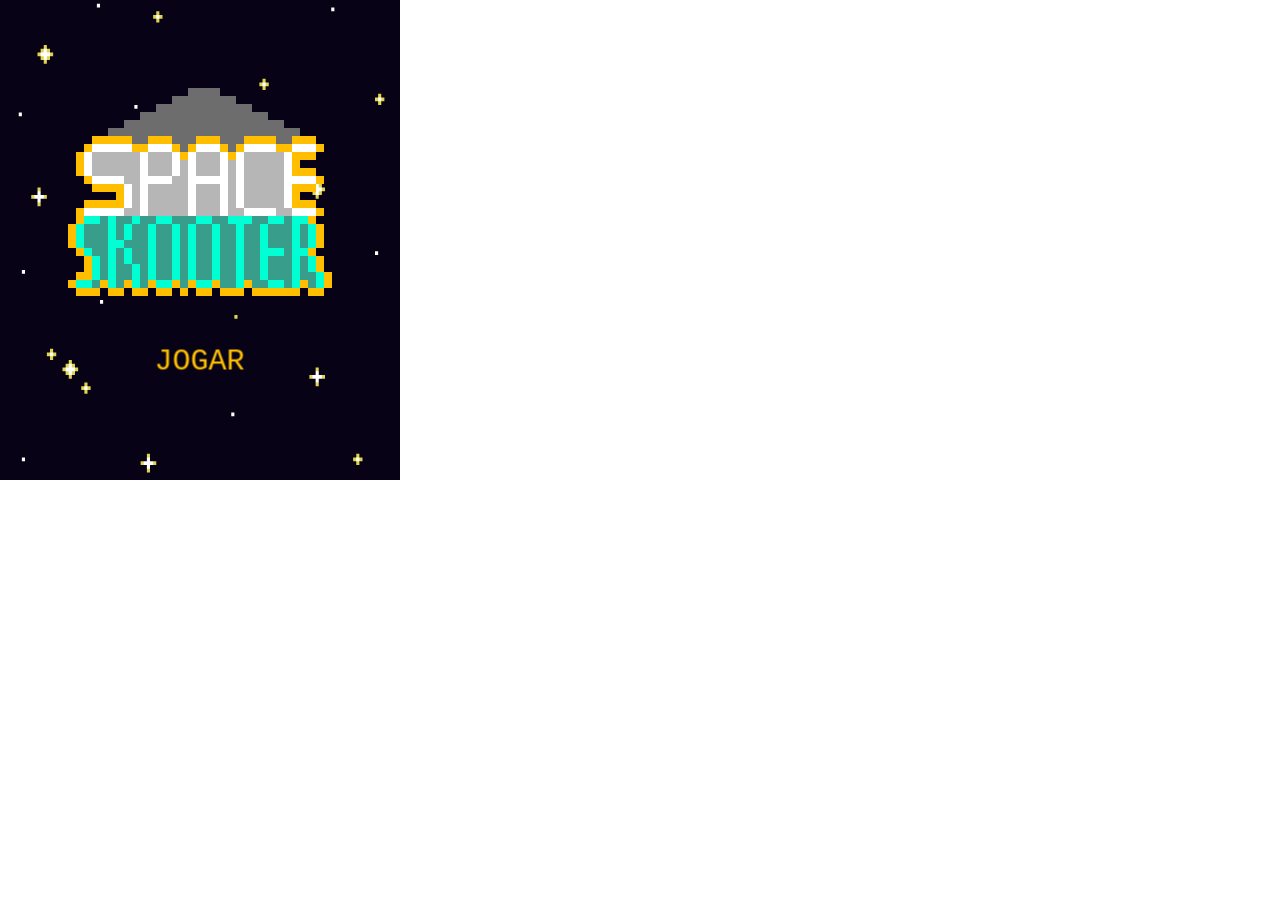
<file: Minigame/index.html>
<!DOCTYPE html>
<html lang="">
<head>
    <meta charset="UTF-8">
    <title>Minigame - Flappy Skooters</title>
    <script src="js/phaser.min.js"></script>
    <script src="js/main.js"></script>
    <script src="js/sceneMain.js"></script>
    <script src="js/sceneStart.js"></script>
    <script src="js/sceneDead.js"></script>
    <style>
        * {margin:auto;}
    </style>
</head>
<body>
    <div id="phaser-game"></div>
</body>
</html>
</file>
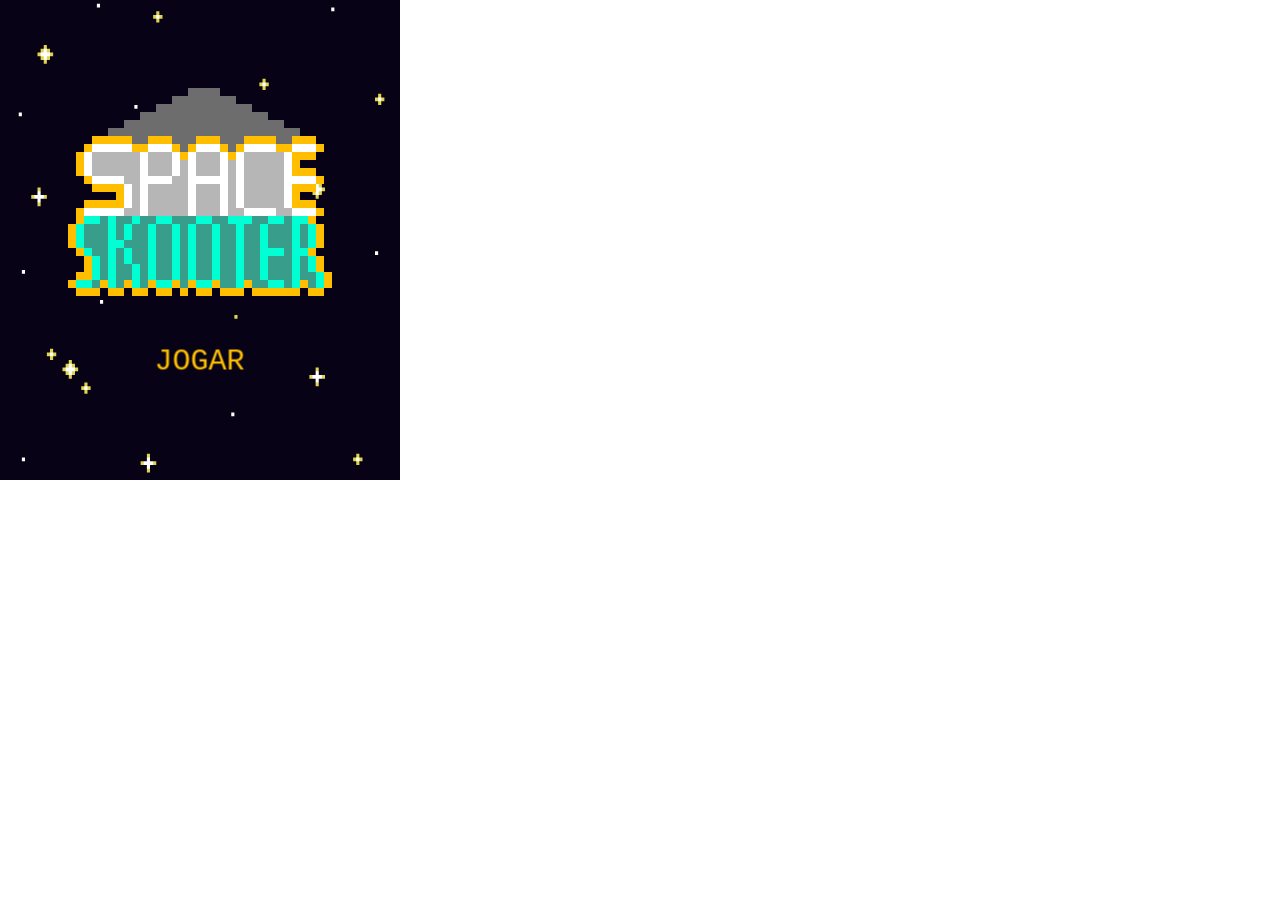
<file: Minigame/game.html>
<!DOCTYPE html>
<html lang="">
<head>
    <meta charset="UTF-8">
    <title>Game Title Here</title>
    <script src="js/phaser.min.js"></script>
    <script src="js/main.js"></script>
    <script src="js/sceneMain.js"></script>
    <script src="js/sceneStart.js"></script>
    <script src="js/sceneDead.js"></script>
    <style>
        * {margin:auto;}
    </style>
</head>
<body>
    <div id="phaser-game"></div>
</body>
</html>
</file>
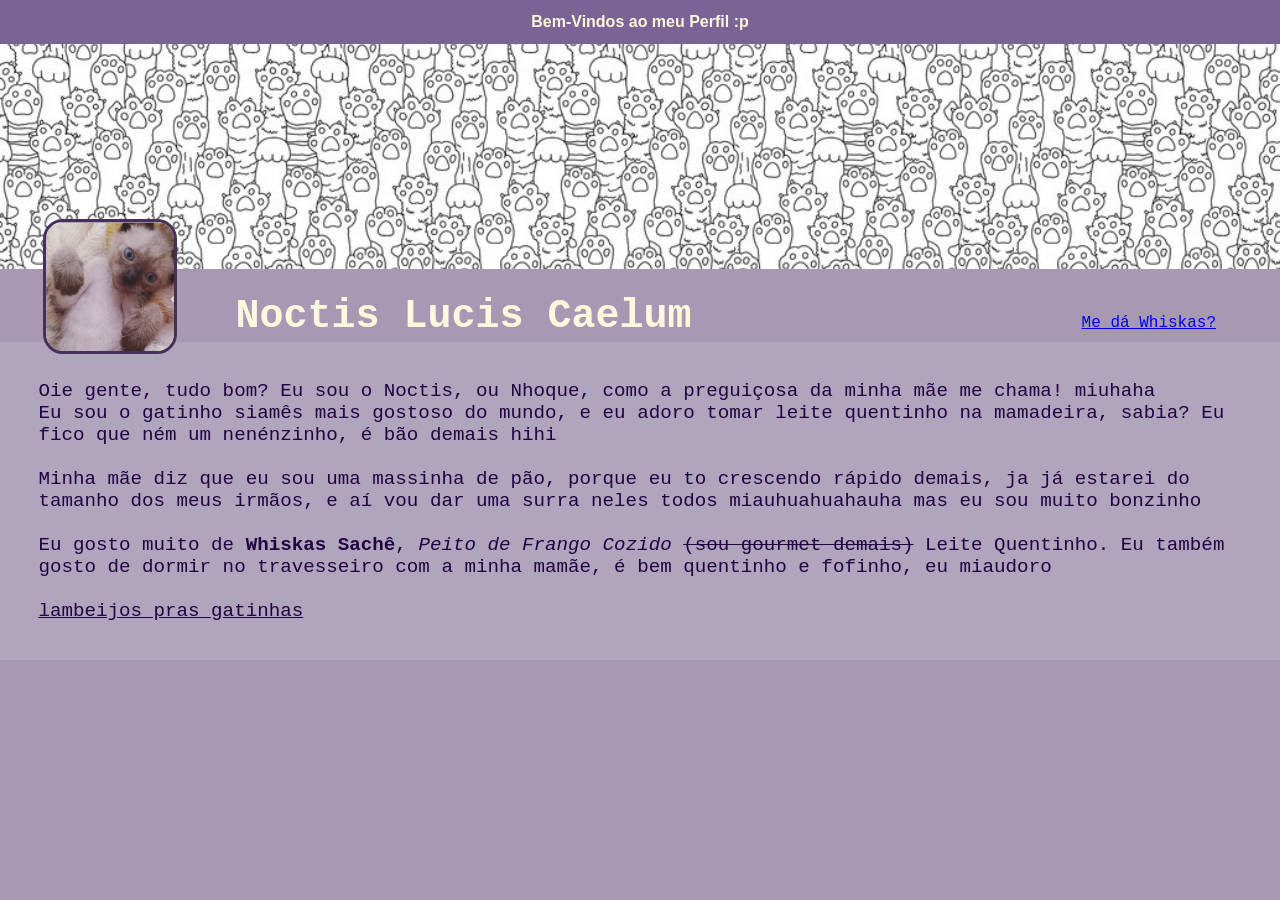
<file: Exercícios/03_exercicio_perfil_responsivo/03_exercicio_perfil_responsivo.html>
<!DOCTYPE html>
<html lang="pt-BR">
<head>
    <meta charset="UTF-8">
    <meta name="viewport" content="width=device-width, initial-scale=1.0">
    <link rel="stylesheet" type="text/css" href="perfil_agoraVai.css"> 
    <title>Perfil do Noctis</title>
</head>
<body class="body">

    <div class="divFixed">Bem-Vindos ao meu Perfil :p</div>
    <!--Capa de Fundo-->
    <div class="divCapaFundo">    </div>
    <!--Fundo-->
    <div class="divFundoGeral">
        <div class="divFotoPerfil">
            <img src="./fotonoc.PNG" class="imagemPerfil">
        </div>

        <!--Nome Completo e Link Interesses-->
        <div class="divNomeCompleto">
                <h1 class="name">Noctis Lucis Caelum</h1>
        </div>
        <div class="link">
            <a href="https://www.petlove.com.br/racao-whiskas-sache-carne-para-gatos-adultos-castrados/p?raccoon_param1=DSA_ND_TodasPaginas_Novos_TF_ROAS&gclid=Cj0KCQjw7ZL6BRCmARIsAH6XFDKc6JdHeFGX4c1IYGPBCZ3tKIAuK_2Z0WTZtjqctbpZy_Tf68mKW3IaAoUyEALw_wcB" target="blank">Me dá Whiskas?</a>
        </div>
        
        <!--Conteúdo da página-->
        <div class="divConteudo">
            <p>Oie gente, tudo bom? Eu sou o Noctis, ou Nhoque, como a preguiçosa da minha mãe me chama! miuhaha
            
            <br><p> Eu sou o gatinho siamês mais gostoso do mundo, e eu adoro tomar leite quentinho na mamadeira, sabia? Eu fico que ném um nenénzinho, é bão demais hihi</p>
            <br><p>Minha mãe diz que eu sou uma massinha de pão, porque eu to crescendo rápido demais, ja já estarei do tamanho dos meus irmãos, e aí vou dar uma surra neles todos miauhuahuahauha mas eu sou muito bonzinho</p>
            <br><p>Eu gosto muito de <b>Whiskas Sachê</b>, <i> Peito de Frango Cozido</i> <s>(sou gourmet demais)</s> Leite Quentinho. Eu também gosto de dormir no travesseiro com a minha mamãe, é bem quentinho e fofinho, eu miaudoro <br><br> <u>lambeijos pras gatinhas</u></p>
            
        </div>
    </div>
    
</body>
</html>
</file>
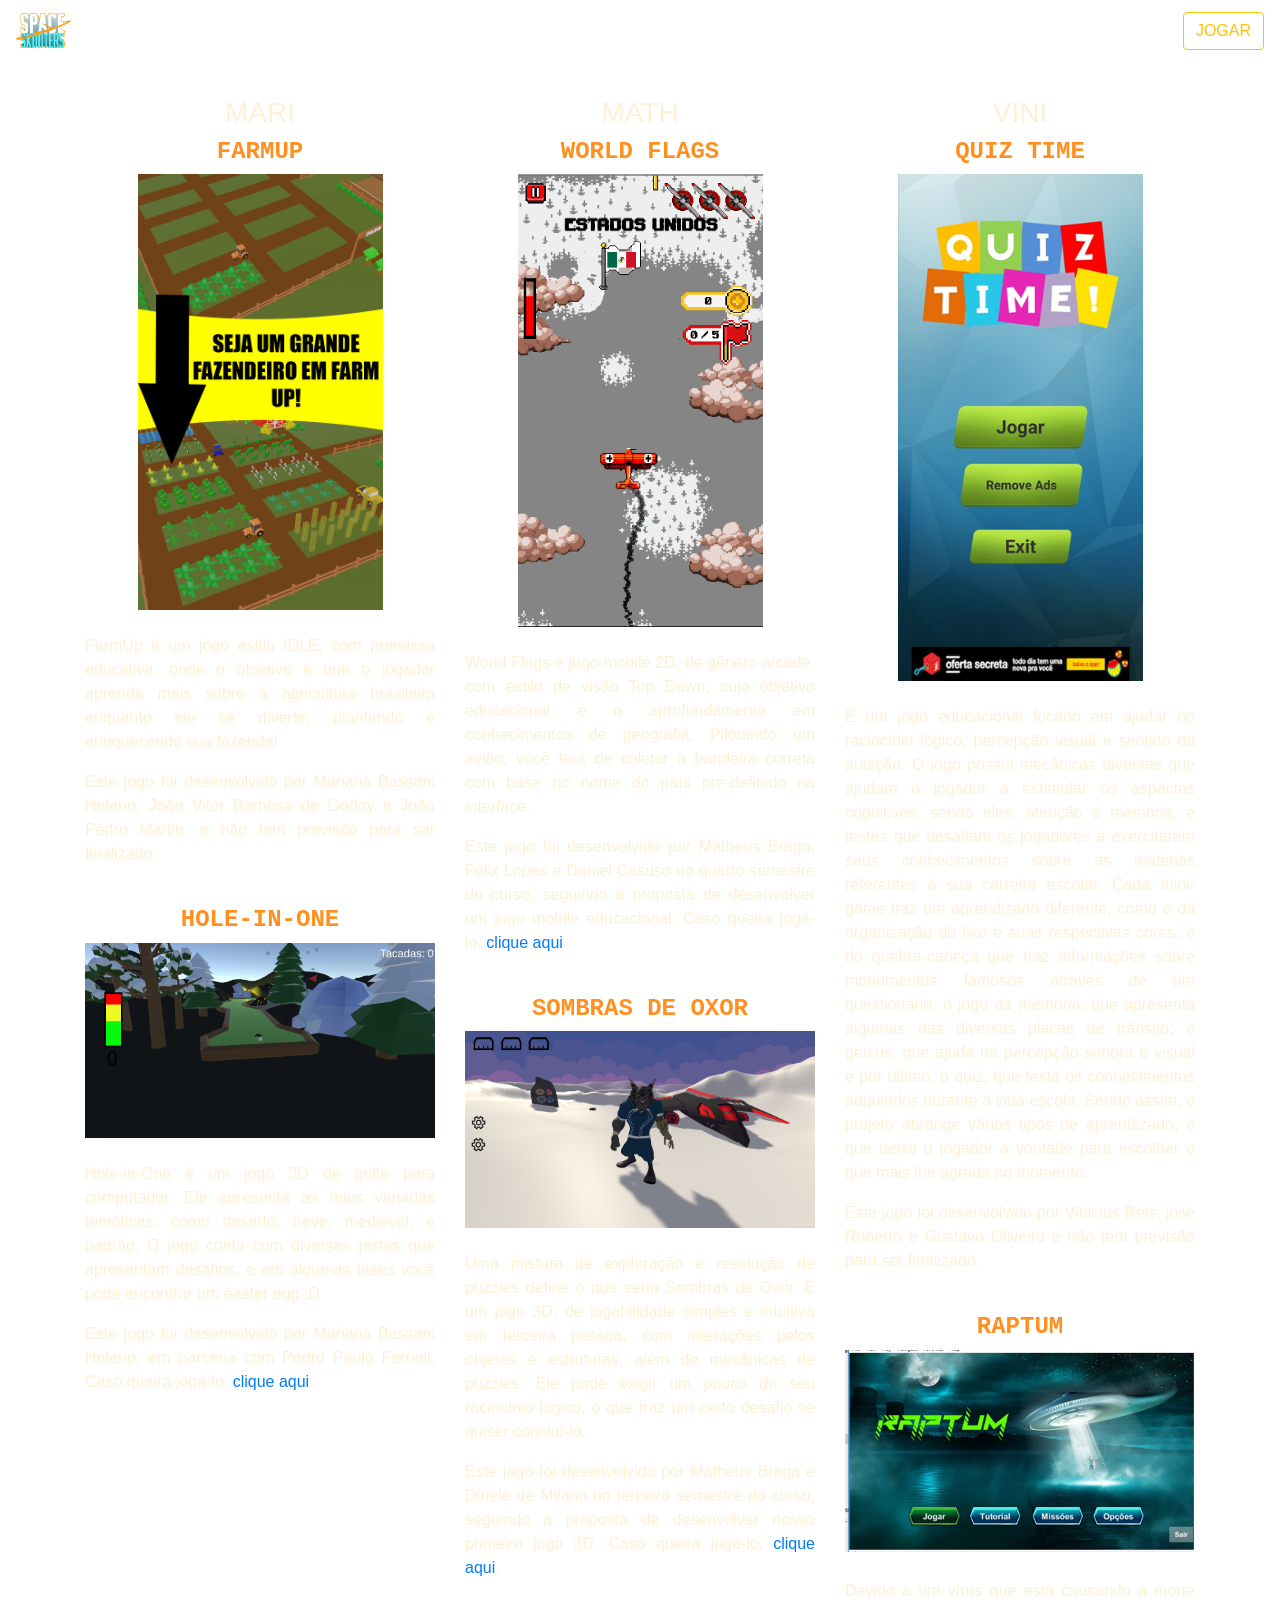
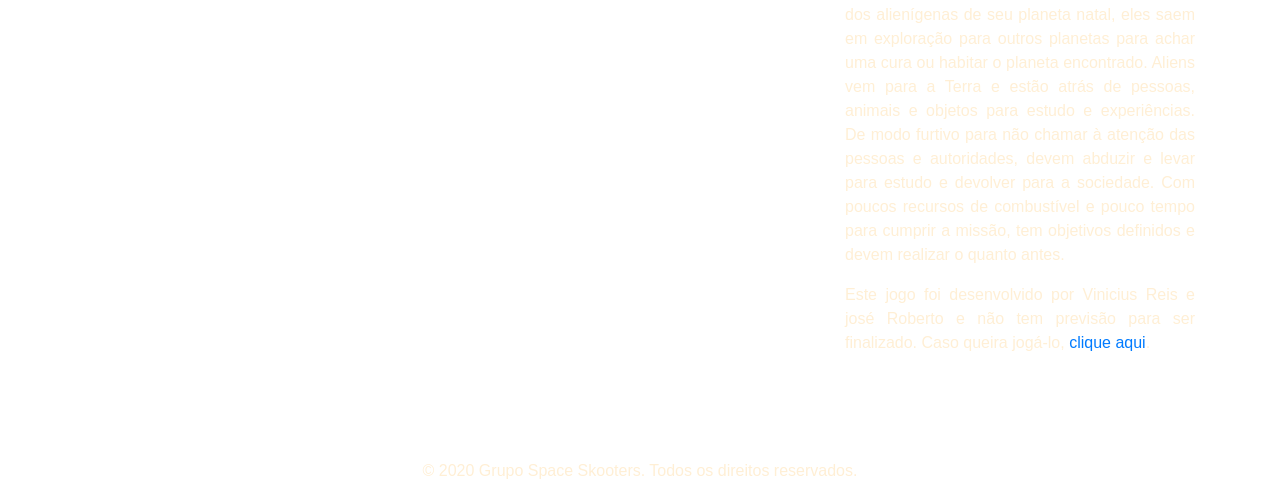
<file: Projetos/01_site_grupo/demais_proj.html>
<!DOCTYPE html>
<html lang="pt-BR">

<head>
    <meta charset="UTF-8">
    <meta name="viewport" content="width=device-width, initial-scale=1.0">
    <link rel="stylesheet" type="text/css" href="./CSS/estilo.css">
    <link rel="stylesheet" type="text/css" href="./CSS/bootstrap.min.css">
    <script type="text/javascript" src="./JavaScript/jquery-3.5.1.min.js"></script>
    <script type="text/javascript" src="./JavaScript/bootstrap.bundle.min.js"></script>
    <!--Ícone de navegador Space Skooters-->
    <link rel="icon" type="image/png" href="ImagensProjeto/LogoÍconeSemFundo.png">
    <title>Outros Projetos - Space Skooters</title>
</head>

<body class="bodybg">
    <div class="container">
        <!--Menu de Navegação-->
        <nav class="navbar navbar-expand-lg fixed-top navbar-dark bodybg">
            <a class="navbar-brand" href="pag_inicial.html">
                <img src="ImagensProjeto/LogoSpaceSkooters.png" width="55" height="35" alt="">
            </a>
            <button class="navbar-toggler" type="button" data-toggle="collapse" data-target="#navbarNavAltMarkup"
                aria-controls="navbarNavAltMarkup" aria-expanded="false" aria-label="Toggle navigation">
                <span class="navbar-toggler-icon"></span>
            </button>
            <div class="collapse navbar-collapse" id="navbarNavAltMarkup">
                <div class="navbar-nav">
                    <a class="nav-link" href="pag_inicial.html">Início</a>
                    <a class="nav-link" href="detalhe_proj_final.html">Projeto Final</a>
                    <a class="nav-link active" href="demais_proj.html">Outros Projetos</a>
                    <a class="nav-link" href="minigame.html">Minigame</a>
                    <a class="nav-link" href="grupo_integrantes.html">Sobre Nós</a>
                </div>
            </div>
            <a class="d-none d-sm-block btn btn-outline-warning" href="https://matheus-braga.itch.io/space-skooters"
                target="_blank" role="button">JOGAR</a>
        </nav>
        <br><br><br><br>

        <div class="row text-center">
            <!--Jogos da Mari-->
            <div class="col-md-4 col-sm-12">
                <h3>MARI</h3>
                <div>

                    <h4 class="titleDetalheProj">FARMUP</h4>
                    <div>
                        <img class="imgCel" src="./ImagensProjeto/pRINT2.png">
                    </div>
                    <br>
                    <div>
                        <p class="text-justify"> FarmUp é um jogo estilo IDLE, com premissa educativa, onde o objetivo é
                            que o jogador
                            aprenda
                            mais
                            sobre a agricultura brasileira enquanto ele se diverte, plantando e enriquecendo sua
                            fazenda!
                        </p>
                    </div>
                    <div>
                        <p class="text-justify"> Este jogo foi desenvolvido por Mariana Bassani Heleno, João Vitor
                            Barbosa de Godoy e
                            João
                            Pedro Martin, e não tem previsão para ser finalizado.</p>
                    </div>
                </div>
                <br>
                <div>
                    <h4 class="titleDetalheProj">HOLE-IN-ONE</h4>
                    <div>
                        <img class="imgLogo" src="./ImagensProjeto/holeinone.png" alt="">
                    </div>
                    <br>
                    <div>
                        <p class="text-justify">
                            Hole-in-One é um jogo 3D de golfe para computador. Ele apresenta as mais variadas temáticas,
                            como deserto, neve, medieval, e padrão. O jogo conta com diversas pistas que apresentam
                            desafios, e em algumas fases você pode encontrar um easter egg ;D
                        </p>
                    </div>
                    <div>
                        <p class="text-justify">
                            Este jogo foi desenvolvido por Mariana Bassani Heleno, em parceria com Pedro Paulo
                            Ferrioli.
                            Caso queira jogá-lo, <a href="https://ferriolli.itch.io/hole-in-one">clique aqui</a>.
                        </p>
                    </div>
                </div>
                <br><br>
            </div>

            <!--Jogos do Math-->
            <div class="col-md-4 col-sm-12">
                <h3>MATH</h3>
                <div>

                    <h4 class="titleDetalheProj">WORLD FLAGS</h4>
                    <div>
                        <img class="imgCel" src="./ImagensProjeto/MatheusWorldFlags.png">
                    </div>
                    <br>
                    <div>
                        <p class="text-justify">
                            World Flags é jogo mobile 2D, de gênero arcade, com estilo de visão Top Down, cujo
                            objetivo educacional é o aprofundamento em conhecimentos de geografia. Pilotando um
                            avião, você terá de coletar a bandeira correta com base no nome do país pré-definido
                            na interface.
                        </p>
                    </div>
                    <div>
                        <p class="text-justify">
                            Este jogo foi desenvolvido por Matheus Braga, Félix Lopes e Daniel Casuso no quarto semestre
                            do curso,
                            seguindo a proposta de desenvolver um jogo mobile educacional.
                            Caso queira jogá-lo, <a href="https://amzn.to/33aRjaO">clique aqui</a>.
                        </p>
                    </div>
                </div>
                <br>
                <div>
                    <h4 class="titleDetalheProj">SOMBRAS DE OXOR</h4>
                    <div>
                        <img class="imgLogo" src="./ImagensProjeto/MatheusSombrasDeOxor.png" alt="">
                    </div>
                    <br>
                    <div>
                        <p class="text-justify">
                            Uma mistura de exploração e resolução de puzzles define o que seria Sombras
                            de Oxor. É um jogo 3D, de jogabilidade simples e intuitiva em terceira pessoa, com
                            interações pelos
                            objetos e estruturas, além de mecânicas de puzzles. Ele pode exigir um pouco do seu
                            raciocínio lógico,
                            o que traz um certo desafio se quiser concluí-lo.
                        </p>
                    </div>
                    <div>
                        <p class="text-justify">
                            Este jogo foi desenvolvido por Matheus Braga e Dinele de Milano no terceiro semestre
                            do curso,
                            seguindo a proposta de desenvolver nosso primeiro jogo 3D.
                            Caso queira jogá-lo, <a href="https://grupo-11.itch.io/sombras-de-oxor">clique aqui</a>.
                        </p>
                    </div>
                </div>
                <br><br>
            </div>
            <!--Jogos do Vini-->
            <div class="col-md-4 col-sm-12">
                <div>
                    <h3>VINI</h3>
                    <div>

                        <h4 class="titleDetalheProj">QUIZ TIME</h4>
                        <div>
                            <img class="imgCel" src="./ImagensProjeto/Quiz.png">
                        </div>
                        <br>
                        <div>
                            <p class="text-justify"> É um jogo educacional focado em ajudar no raciocínio lógico,
                                percepção visual e sentido da audição. O jogo possui mecânicas diversas que ajudam o
                                jogador a estimular os aspectos cognitivos, sendo eles: atenção e memória, e testes que
                                desafiam os jogadores à exercitarem seus conhecimentos sobre as matérias referentes à
                                sua carreira escolar. Cada mini-game traz um aprendizado diferente, como o da
                                organização do lixo e suas respectivas cores; o do quebra-cabeça que traz informações
                                sobre monumentos famosos através de um questionário; o jogo da memória, que apresenta
                                algumas das diversas placas de trânsito; o genius, que ajuda na percepção sonora e
                                visual e por último, o quiz, que testa os conhecimentos adquiridos durante a vida
                                escola. Sendo assim, o projeto abrange vários tipos de aprendizado, o que deixa o
                                jogador a vontade para escolher o que mais lhe agrada no momento.
                            </p>
                        </div>
                        <div>
                            <p class="text-justify"> Este jogo foi desenvolvido por Vinicius Reis, josé Roberto e
                                Gustavo Oliveira e não tem previsão para ser finalizado.</p>
                        </div>
                    </div>
                    <br>
                    <div>
                        <h4 class="titleDetalheProj">RAPTUM</h4>
                        <div>
                            <img class="imgLogo" src="./ImagensProjeto/Raptum.png" alt="">
                        </div>
                        <br>
                        <div>
                            <p class="text-justify">
                                Devido a um vírus que está causando a morte dos alienígenas de seu planeta natal, eles
                                saem em exploração para outros planetas para achar uma cura ou habitar o planeta
                                encontrado. Aliens vem para a Terra e estão atrás de pessoas, animais e objetos para
                                estudo e experiências. De modo furtivo para não chamar à atenção das pessoas e
                                autoridades, devem abduzir e levar para estudo e devolver para a sociedade. Com poucos
                                recursos de combustível e pouco tempo para cumprir a missão, tem objetivos definidos e
                                devem realizar o quanto antes.
                            </p>
                        </div>
                        <div>
                            <p class="text-justify">
                                Este jogo foi desenvolvido por Vinicius Reis e josé Roberto e não tem previsão para ser
                                finalizado.
                                Caso queira jogá-lo, <a href="https://roberto3000.itch.io/raptum">clique aqui</a>.
                            </p>
                        </div>
                    </div>
                </div>
                <br><br>
            </div>
        </div>

        <!-- Rodapé -->
        <footer class="page-footer font-small">
            <!-- Copyright -->
            <br>
            <div class="footer-copyright text-center py-3">© 2020 Grupo Space Skooters. Todos os direitos reservados.
            </div>
        </footer>
    </div>
</body>

</html>
</file>
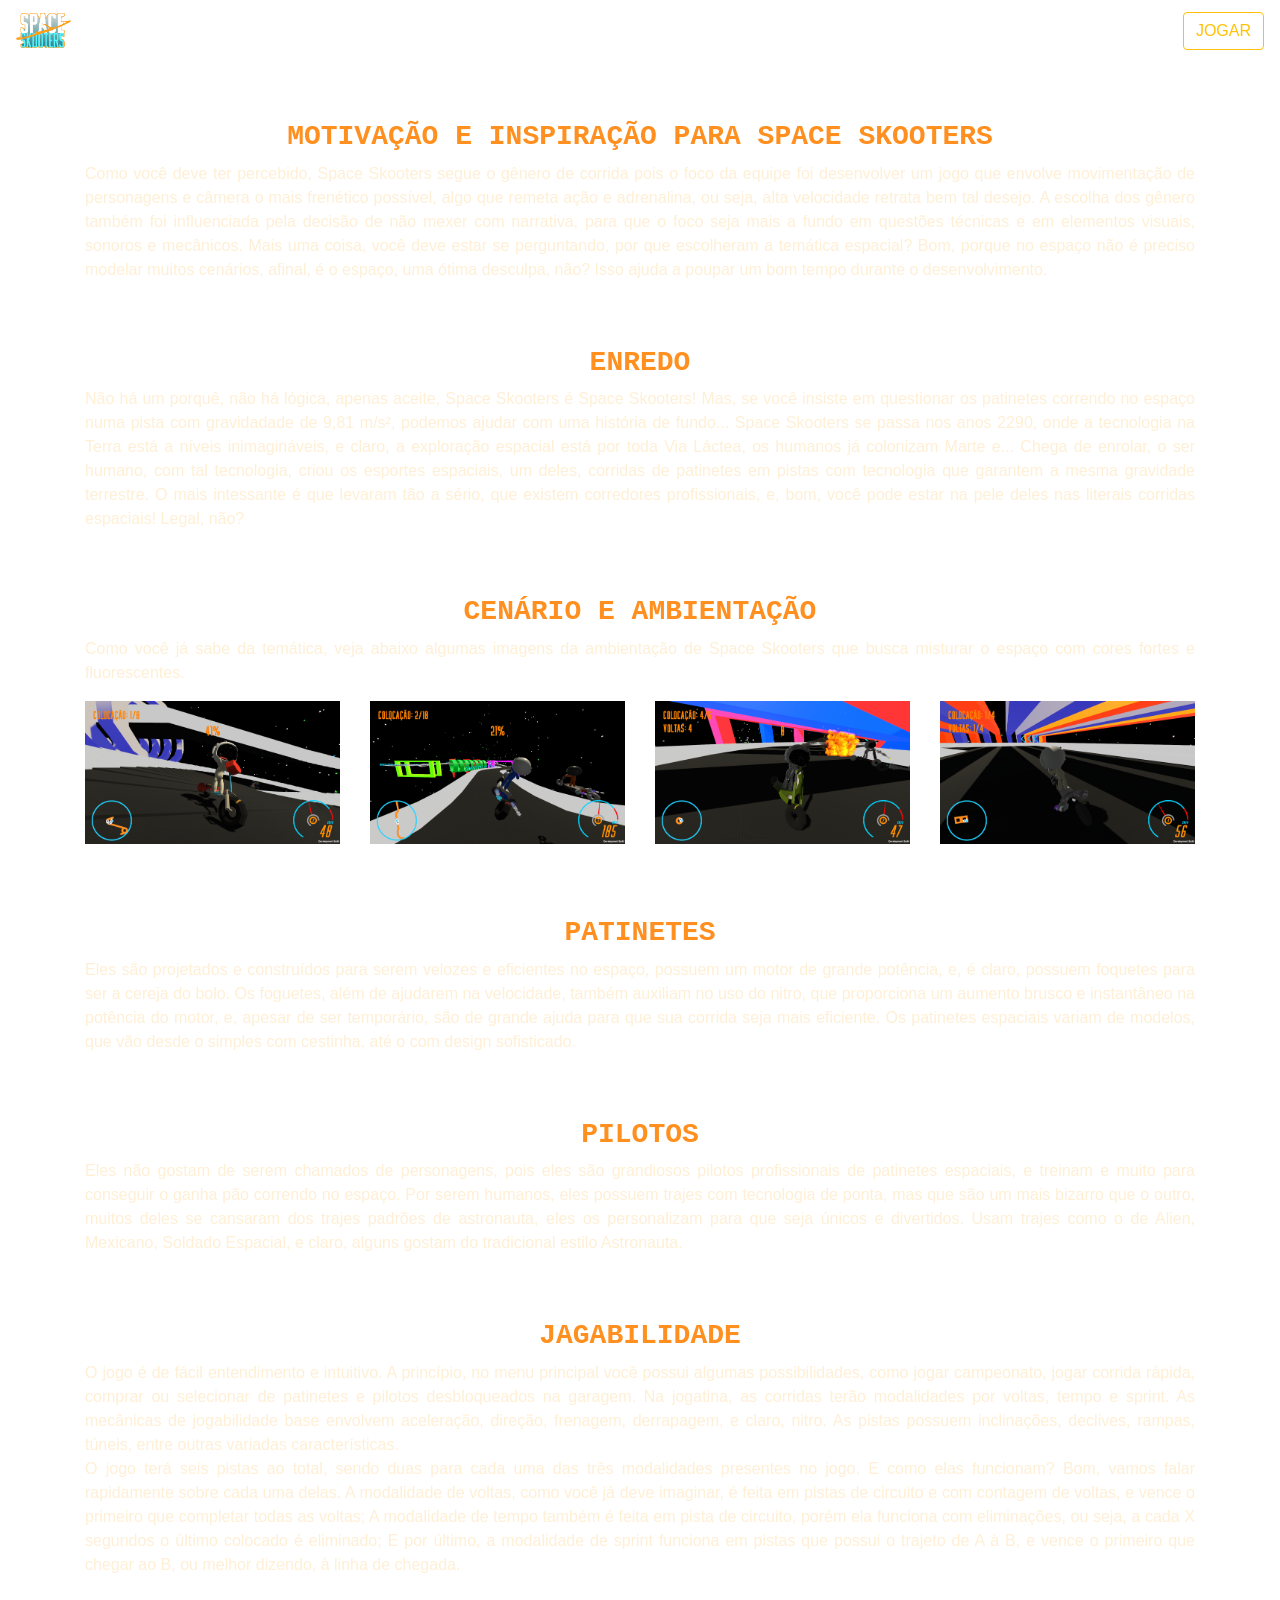
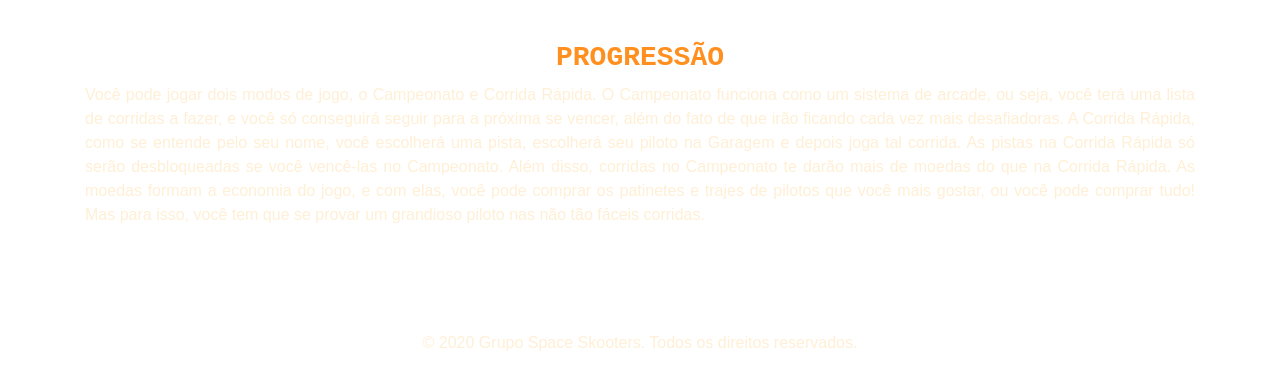
<file: Projetos/01_site_grupo/detalhe_proj_final.html>
<!DOCTYPE html>
<html lang="pt-BR">

<head>
    <meta charset="UTF-8">
    <meta name="viewport" content="width=device-width, initial-scale=1.0">
    <link rel="stylesheet" type="text/css" href="./CSS/estilo.css">
    <link rel="stylesheet" type="text/css" href="./CSS/bootstrap.min.css">
    <script type="text/javascript" src="./JavaScript/jquery-3.5.1.min.js"></script>
    <script type="text/javascript" src="./JavaScript/bootstrap.bundle.min.js"></script>
    <!--Ícone de navegador Space Skooters-->
    <link rel="icon" type="image/png" href="ImagensProjeto/LogoÍconeSemFundo.png">
    <title>Projeto Final - Space Skooters</title>
</head>

<body class="bodybg">
    <div class="container">
        <!--Menu de Navegação-->
        <nav class="navbar navbar-expand-lg fixed-top navbar-dark bodybg">
            <a class="navbar-brand" href="pag_inicial.html">
                <img src="ImagensProjeto/LogoSpaceSkooters.png" width="55" height="35" alt="">
            </a>
            <button class="navbar-toggler" type="button" data-toggle="collapse" data-target="#navbarNavAltMarkup"
                aria-controls="navbarNavAltMarkup" aria-expanded="false" aria-label="Toggle navigation">
                <span class="navbar-toggler-icon"></span>
            </button>
            <div class="collapse navbar-collapse" id="navbarNavAltMarkup">
                <div class="navbar-nav">
                    <a class="nav-link" href="pag_inicial.html">Início</a>
                    <a class="nav-link active" href="detalhe_proj_final.html">Projeto Final</a>
                    <a class="nav-link" href="demais_proj.html">Outros Projetos</a>
                    <a class="nav-link" href="minigame.html">Minigame</a>
                    <a class="nav-link" href="grupo_integrantes.html">Sobre Nós</a>
                </div>
            </div>
            <a class="d-none d-sm-block btn btn-outline-warning" href="https://matheus-braga.itch.io/space-skooters"
                target="_blank" role="button">JOGAR</a>
        </nav>
        <br><br><br><br>

        <!--Motivação/Inspiração do Jogo-->
        <br>
        <h3 class="text-center titleDetalheProj">MOTIVAÇÃO E INSPIRAÇÃO PARA SPACE SKOOTERS</h3>
        <div>
            <p class="text-justify">
                Como você deve ter percebido, Space Skooters segue o gênero de corrida pois o foco da equipe foi
                desenvolver um jogo
                que envolve movimentação de personagens e câmera o mais frenético
                possível, algo que remeta ação e adrenalina, ou seja, alta velocidade
                retrata bem tal desejo. A escolha dos gênero
                também foi influenciada pela decisão de não mexer com narrativa, para
                que o foco seja mais a fundo em questões técnicas e em elementos visuais, sonoros e
                mecânicos. Mais uma coisa, você deve estar se perguntando, por que escolheram a temática espacial?
                Bom, porque no espaço não é preciso modelar muitos cenários, afinal, é o espaço, uma ótima desculpa,
                não?
                Isso ajuda a poupar um bom tempo durante o desenvolvimento.
            </p>
        </div>
        <br><br>

        <!--Enredo-->
        <h3 class="text-center titleDetalheProj">ENREDO</h3>

        <div>
            <p class="text-justify">
                Não há um porquê, não há lógica, apenas aceite, Space Skooters é Space Skooters! Mas, se você insiste em
                questionar
                os patinetes correndo no espaço numa pista com gravidadade de 9,81 m/s², podemos ajudar com uma história
                de fundo...
                Space Skooters se passa nos anos 2290, onde a tecnologia na Terra está a níveis inimagináveis, e claro,
                a exploração espacial
                está por toda Via Láctea, os humanos já colonizam Marte e... Chega de enrolar, o ser humano, com tal
                tecnologia, criou os esportes
                espaciais, um deles, corridas de patinetes em pistas com tecnologia que garantem a mesma gravidade
                terrestre. O mais intessante
                é que levaram tão a sério, que existem corredores profissionais, e, bom, você pode estar na pele deles
                nas literais corridas
                espaciais! Legal, não?
            </p>
        </div>
        <br><br>

        <!--Cenário/Ambientação-->
        <h3 class="text-center titleDetalheProj">CENÁRIO E AMBIENTAÇÃO</h3>

        <div>
            <p class="text-justify">
                Como você já sabe da temática, veja abaixo algumas imagens da ambientação de Space Skooters que busca
                misturar o espaço com cores fortes e fluorescentes.
            </p>
            <div class="row">
                <div class="col-md-3 col-sm-12">
                    <img class="fotopadrao" src="./ImagensProjeto/screenshot3.png" alt="">
                    <br><br>
                </div>
                <div class="col-md-3 col-sm-12">
                    <img class="fotopadrao" src="./ImagensProjeto/screenshot2.png" alt="">
                    <br><br>
                </div>
                <div class="col-md-3 col-sm-12">
                    <img class="fotopadrao" src="./ImagensProjeto/screenshot4.png" alt="">
                    <br><br>
                </div>
                <div class="col-md-3 col-sm-12">
                    <img class="fotopadrao" src="./ImagensProjeto/screenshot5.png" alt="">
                    <br><br>
                </div>
            </div>
        </div>


        <br><br>

        <!--Demais Detalhes-->
        <h3 class="text-center titleDetalheProj">PATINETES</h3>

        <div>
            <p class="text-justify">
                Eles são projetados e construídos para serem velozes e eficientes no espaço, possuem um motor de grande
                potência, e, é claro,
                possuem foquetes para ser a cereja do bolo. Os foguetes, além de ajudarem na velocidade, também auxiliam
                no uso do nitro, que
                proporciona um aumento brusco e instantâneo na potência do motor, e, apesar de ser temporário, são de
                grande ajuda para que sua
                corrida seja mais eficiente. Os patinetes espaciais variam de modelos, que vão desde o simples com
                cestinha, até o com design
                sofisticado.
            </p>
        </div>
        <br><br>

        <!--Personagens-->
        <h3 class="text-center titleDetalheProj">PILOTOS</h3>

        <div>
            <p class="text-justify">
                Eles não gostam de serem chamados de personagens, pois eles são grandiosos pilotos profissionais de
                patinetes
                espaciais, e treinam e muito para conseguir o ganha pão correndo no espaço. Por serem humanos, eles
                possuem trajes
                com tecnologia de ponta, mas que são um mais bizarro que o outro, muitos deles se cansaram dos trajes
                padrões de astronauta, eles os personalizam para que seja únicos e divertidos. Usam trajes como o de
                Alien, Mexicano, Soldado Espacial,
                e claro,
                alguns gostam do tradicional estilo Astronauta.
            </p>
        </div>
        <br><br>

        <!--Jogabilidade-->
        <h3 class="text-center titleDetalheProj">JAGABILIDADE</h3>

        <div>
            <p class="text-justify">
                O jogo é de fácil entendimento e intuitivo. A princípio, no menu principal
                você possui algumas possibilidades, como jogar campeonato, jogar
                corrida rápida, comprar ou selecionar de patinetes e pilotos desbloqueados na garagem.
                Na jogatina, as corridas terão modalidades por voltas, tempo e sprint. As mecânicas de jogabilidade base
                envolvem aceleração, direção, frenagem, derrapagem, e claro,
                nitro. As pistas possuem inclinações, declives, rampas, túneis, entre outras variadas características.
                <br>
                O jogo terá seis pistas ao total, sendo duas para cada uma das três modalidades presentes no jogo. E
                como elas funcionam? Bom, vamos falar
                rapidamente sobre cada uma delas. A modalidade de voltas, como você já deve imaginar, é feita em pistas
                de circuito e com contagem de voltas, e vence o primeiro que completar todas as voltas; A modalidade de
                tempo também é feita em pista de circuito, porém ela funciona com eliminações, ou seja, a cada X
                segundos o último colocado é eliminado; E por último, a modalidade de sprint funciona em pistas que
                possui o trajeto de A à B, e vence o primeiro que chegar ao B, ou melhor dizendo, à linha de chegada.
            </p>
        </div>
        <br><br>

        <!--Sistema de pontuação-->
        <h3 class="text-center titleDetalheProj">PROGRESSÃO</h3>

        <div>
            <p class="text-justify">
                Você pode jogar dois modos de jogo, o Campeonato e Corrida Rápida. O Campeonato funciona
                como um sistema de arcade, ou seja, você terá uma lista de corridas a fazer, e você só conseguirá seguir
                para a próxima se vencer, além do fato de que irão ficando cada vez mais desafiadoras. A Corrida Rápida,
                como se entende pelo seu nome, você escolherá uma pista, escolherá seu piloto na Garagem e depois joga
                tal corrida.

                As pistas na Corrida Rápida só serão desbloqueadas se você vencê-las no Campeonato. Além disso, corridas
                no Campeonato te darão mais de moedas do que na Corrida Rápida. As moedas formam a economia do jogo, e
                com
                elas, você pode comprar os patinetes e trajes de pilotos que você mais gostar, ou você pode comprar
                tudo! Mas
                para isso, você tem que se provar um grandioso piloto nas não tão fáceis corridas.
            </p>
        </div>
        <br><br>

        <!-- Rodapé -->
        <footer class="page-footer font-small">
            <!-- Copyright -->
            <br>
            <div class="footer-copyright text-center py-3">© 2020 Grupo Space Skooters. Todos os direitos reservados.
            </div>
        </footer>
    </div>
</body>

</html>
</file>
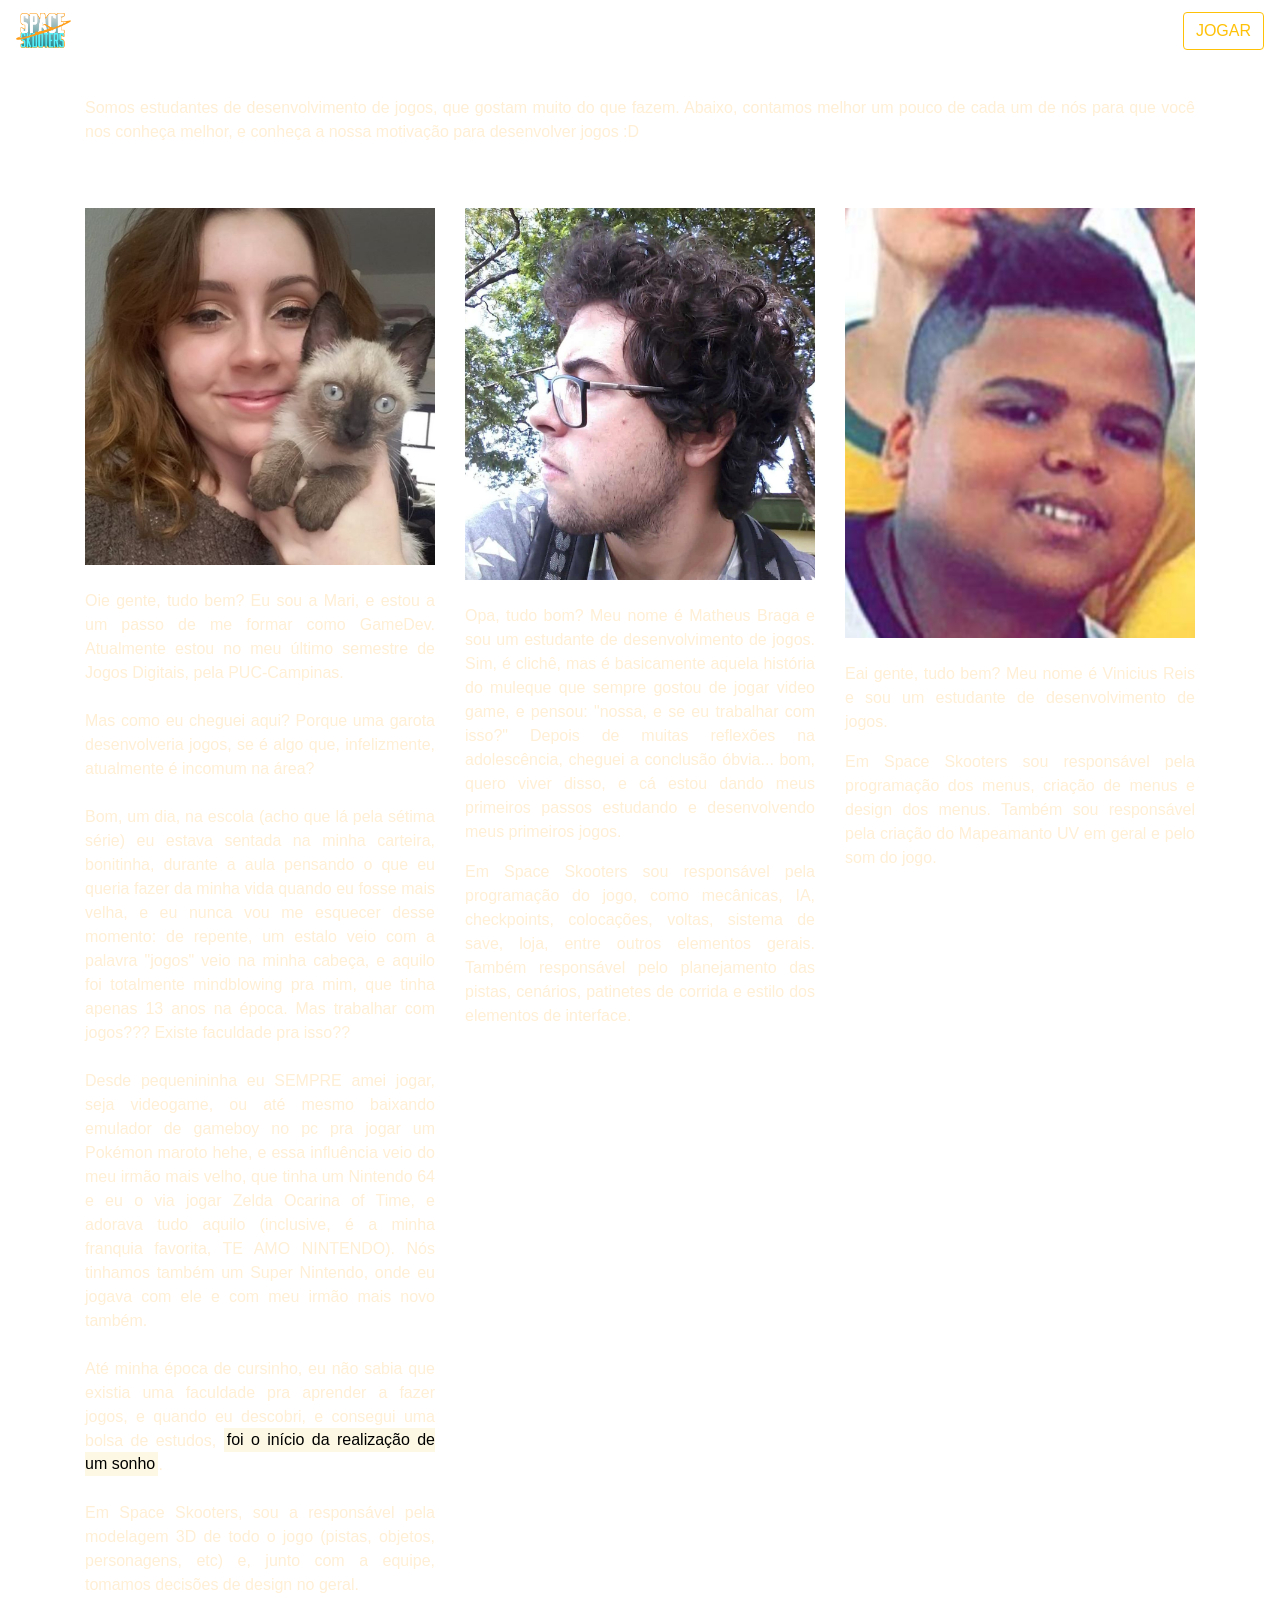
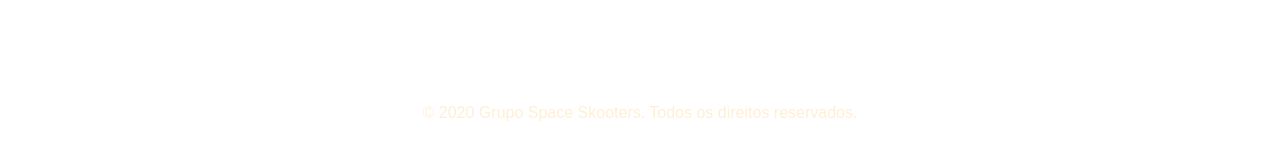
<file: Projetos/01_site_grupo/grupo_integrantes.html>
<!DOCTYPE html>
<html lang="pt-BR">

<head>
  <meta charset="UTF-8">
  <meta name="viewport" content="width=device-width, initial-scale=1.0">
  <link rel="stylesheet" type="text/css" href="./CSS/estilo.css">
  <link rel="stylesheet" type="text/css" href="./CSS/bootstrap.min.css">
  <script type="text/javascript" src="./JavaScript/jquery-3.5.1.min.js"></script>
  <script type="text/javascript" src="./JavaScript/bootstrap.bundle.min.js"></script>
  <!--Ícone de navegador Space Skooters-->
  <link rel="icon" type="image/png" href="ImagensProjeto/LogoÍconeSemFundo.png">
  <title>Sobre Nós - Space Skooters</title>
</head>

<body class="bodybg">
  <div class="container">
    <!--Menu de Navegação-->
    <nav class="navbar navbar-expand-lg fixed-top navbar-dark bodybg">
      <a class="navbar-brand" href="pag_inicial.html">
        <img src="ImagensProjeto/LogoSpaceSkooters.png" width="55" height="35" alt="">
      </a>
      <button class="navbar-toggler" type="button" data-toggle="collapse" data-target="#navbarNavAltMarkup"
        aria-controls="navbarNavAltMarkup" aria-expanded="false" aria-label="Toggle navigation">
        <span class="navbar-toggler-icon"></span>
      </button>
      <div class="collapse navbar-collapse" id="navbarNavAltMarkup">
        <div class="navbar-nav">
          <a class="nav-link" href="pag_inicial.html">Início</a>
          <a class="nav-link" href="detalhe_proj_final.html">Projeto Final</a>
          <a class="nav-link" href="demais_proj.html">Outros Projetos</a>
          <a class="nav-link" href="minigame.html">Minigame</a>
          <a class="nav-link active" href="grupo_integrantes.html">Sobre Nós</a>
        </div>
      </div>
      <a class="d-none d-sm-block btn btn-outline-warning" href="https://matheus-braga.itch.io/space-skooters"
        target="_blank" role="button">JOGAR</a>
    </nav>
    <br><br><br><br>

    <!--Sobre a equipe-->
    <div>
      <!--Texto da equipe-->
      <p class="text-justify">
        Somos estudantes de desenvolvimento de jogos, que gostam muito do que fazem. Abaixo, contamos
        melhor um pouco de cada um de nós para que você nos conheça melhor, e conheça a nossa motivação para desenvolver
        jogos :D
      </p>
      <br><br>
    </div>
    <div class="row">
      <!--Coluna Mari-->
      <div class="col-md-4 col-sm-12">
        <img class="fotopadrao" src="./ImagensProjeto/marinoc.PNG" alt="Foto da Mari">
        <br><br>
        <p class="text-justify">
          Oie gente, tudo bem? Eu sou a Mari, e estou a um passo de me formar como GameDev. Atualmente estou no meu
          último semestre de Jogos Digitais, pela PUC-Campinas. <br><br> Mas como eu cheguei aqui? Porque uma garota
          desenvolveria jogos, se é algo que, infelizmente, atualmente é incomum na área?
          <br><br>
          Bom, um dia, na escola (acho que lá pela sétima série) eu estava sentada na minha carteira, bonitinha, durante
          a aula pensando o que eu queria fazer da minha vida quando eu fosse mais velha, e eu nunca vou me esquecer
          desse momento: de repente, um estalo veio com a palavra "jogos" veio na minha cabeça, e aquilo foi totalmente
          mindblowing pra mim, que tinha apenas 13 anos na época. Mas trabalhar com jogos??? Existe faculdade pra isso??
          <br><br>
          Desde pequenininha eu SEMPRE amei jogar, seja videogame, ou até mesmo baixando emulador de gameboy no pc pra
          jogar um Pokémon maroto hehe, e essa influência veio do meu irmão mais velho, que tinha um Nintendo 64 e eu o
          via jogar Zelda Ocarina of Time, e adorava tudo aquilo (inclusive, é a minha franquia favorita, TE AMO
          NINTENDO). Nós tinhamos também um Super Nintendo, onde eu jogava com ele e com meu irmão mais novo também.
          <br><br>
          Até minha época de cursinho, eu não sabia que existia uma faculdade pra aprender a fazer jogos, e quando eu
          descobri, e consegui uma bolsa de estudos, <mark>foi o início da realização de um sonho</mark>.
          <br><br>
          Em Space Skooters, sou a responsável pela modelagem 3D de todo o jogo (pistas, objetos, personagens, etc) e,
          junto com a equipe, tomamos decisões de design no geral.
        </p>
        <br><br>
      </div>

      <!--Coluna Math-->
      <div class="col-md-4 col-sm-12">
        <img class="fotopadrao" src="./ImagensProjeto/MatheusFoto.jpg" alt="Foto do Matheus">
        <br><br>
        <p class="text-justify">
          Opa, tudo bom? Meu nome é Matheus Braga e sou um estudante de desenvolvimento de jogos. Sim, é clichê, mas é
          basicamente
          aquela história do muleque que sempre gostou de jogar video game, e pensou: "nossa, e se eu trabalhar com
          isso?" Depois de muitas
          reflexões na adolescência, cheguei a conclusão óbvia... bom, quero viver disso, e cá estou dando meus
          primeiros passos estudando
          e desenvolvendo meus primeiros jogos.
        </p>
        <p class="text-justify">
          Em Space Skooters sou responsável pela programação do jogo, como
          mecânicas, IA, checkpoints, colocações, voltas, sistema
          de save, loja, entre outros elementos gerais. Também responsável
          pelo planejamento das pistas, cenários,
          patinetes de corrida e estilo dos elementos de interface.
        </p>
        <br><br>
      </div>

      <!--Coluna Vini-->
      <div class="col-md-4 col-sm-12">
        <img class="fotopadrao" src="./ImagensProjeto/Screenshot_20200831-123917.png" alt="Foto do Vinícius">
        <br><br>
        <p class="text-justify">
          Eai gente, tudo bem? Meu nome é Vinicius Reis e sou um estudante de desenvolvimento de jogos.
        </p>
        <p class="text-justify">
          Em Space Skooters sou responsável pela programação dos menus, criação
          de menus e design dos menus. Também sou responsável pela criação do
          Mapeamanto UV em geral e pelo som do jogo.
        </p>
        <br><br>
      </div>
    </div>

    <!-- Rodapé -->
    <footer class="page-footer font-small">
      <!-- Copyright -->
      <br>
      <div class="footer-copyright text-center py-3">© 2020 Grupo Space Skooters. Todos os direitos reservados.
      </div>
    </footer>
  </div>
</body>

</html>
</file>
<file: Exercícios/03_exercicio_perfil_responsivo/perfil_agoraVai.css>
*{
    margin: 0;
    padding: 0;
}

.body{
    font-family: 'Courier New', Courier, monospace;
    font-size: 1em;
    background: rgb(167, 153, 180);
    color:  rgb(32, 3, 65);

}

.divCapaFundo{
    height: 25vh;
    background-size: cover;
    background-image: url(./clipdealer_A105651209_preview.jpg);
    background-position: 100%;    

}

.divFundoGeral{
    background: rgb(167, 153, 180);
}

.divFotoPerfil{
    float: left;
    margin-left: 5px;
    min-width: 10px;
    max-width: 200px;
    min-height: 10px;
    max-height: 200px;
    margin-top: -50px;
    width: 10vw;
    padding-left: 3%;
}

.divNomeCompleto{
    position: relative;
    left: 5vw;
    top: 2vw;
    
}

.divConteudo{
    margin-top: 10px;
    margin-left: 0;
    margin-right: 0;
    padding: 3%;
    font-size: 1.2em;
    background: rgb(177, 165, 189);

}

.divFixed{
    position: sticky;
    background: rgb(124, 99, 150);
    height: 1%;
    top: 0;
    text-align: center;
    padding: 1%;
    font-family: -apple-system, BlinkMacSystemFont, 'Segoe UI', Roboto, Oxygen, Ubuntu, Cantarell, 'Open Sans', 'Helvetica Neue', sans-serif;
    font-weight: bold;
    color: cornsilk;
}

.name{
    color: cornsilk;
    font-size: 2.5em;
    position: relative;

}

.link{
    text-align: right;
    right: 5vw;
    position: relative;
}

.imagemPerfil{
    width: 100%;
    border: 3px solid rgb(69, 48, 92);

    border-radius: 20px;
}

.imagemCapa{
    background-size: cover;
    background-image: url(./clipdealer_A105651209_preview.jpg);
    background-position: 100%;    
}
</file>
<file: Projetos/01_site_grupo/CSS/estilo.css>
*{
    margin: 0;
    padding: 0;
}

.divLogo{
    width: 100vw;
}

.imgLogo{
    width: 100%;
}

.imgCel{
    width: 70%;
}

.divMenu{
    background-color: #FF8F1F;
}

.bodybg{
    color: papayawhip;
    background-image: url(https://nuwallpaperhd.info/wp-content/uploads/2018/01/Space-Star-Black-wallpaper-Backgrounds.jpg);
}

.titleDetalheProj{
    font-family: 'Courier New', Courier, monospace;
    font-weight: bold;
    color:#FF8F1F;
    text-align: center;
}

.link{
    color:#FF8F1F;
}

.link:hover{
    color:#ffc285;
}

.carouselSize{
    width: 70%;
}

.fotopadrao{
    width: 100%;
}

.alinharCentro{
    margin: auto;
}
</file>
